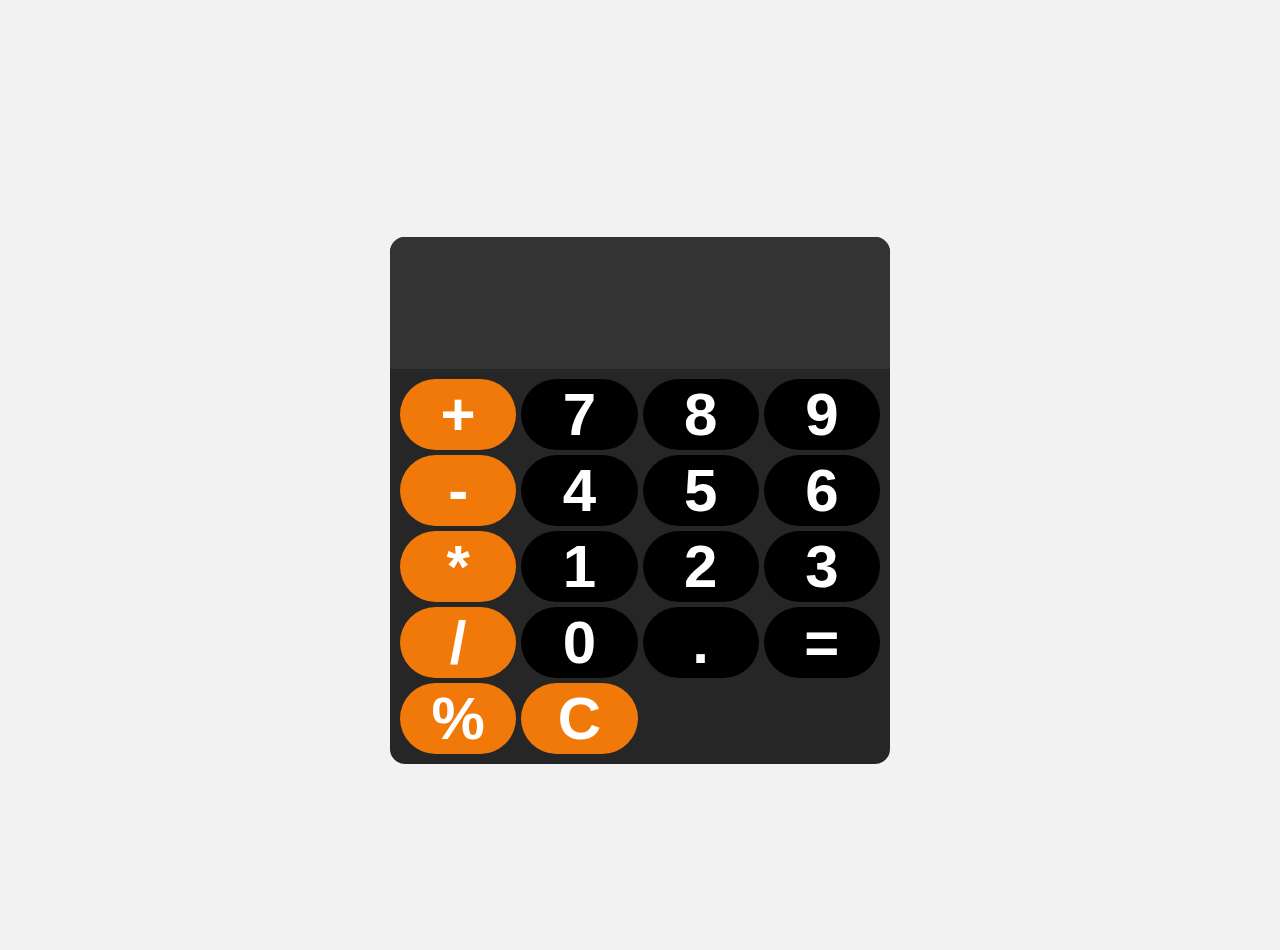
<file: index.html>
<!DOCTYPE html>
<html>
    <head>
        <meta charset="UTF-8">
        <meta name="viewport" content="width=device-width,initial-scale=1.0">
        <title>CALCULATOR</title>
        <link rel="stylesheet" href="calculator.css">
        <body>
            <div id="body">
                <input id="display" readonly>
                <div id="mainbody">
                    <button onclick="addinput('+')" class="orange">+</button>
                    <button onclick="addinput('7')">7</button>
                    <button onclick="addinput('8')">8</button>
                    <button onclick="addinput('9')">9</button>
                    <button onclick="addinput('-')" class="orange">-</button>
                    <button onclick="addinput('4')">4</button>
                    <button onclick="addinput('5')">5</button>
                    <button onclick="addinput('6')">6</button>
                    <button onclick="addinput('*')" class="orange">*</button>
                    <button onclick="addinput('1')">1</button>
                    <button onclick="addinput('2')">2</button>
                    <button onclick="addinput('3')">3</button>
                    <button onclick="addinput('/')" class="orange">/</button>
                    <button onclick="addinput('0')">0</button>
                    <button onclick="addinput('.')" >.</button>
                    <button onclick="result()" >=</button>
                    <button onclick="addinput('%')" class="orange">%</button>
                    <button onclick="clearDisplay()" class="orange">C</button>
                    
                </div>
            </div>
            <script src="calculator.js">
            </script>

        </body>
    </head>
</html>
</file>
<file: calculator.css>
button{
    width:100%;
    font-size:60px;
    border-radius:50px;
    border:none;
    background-color:black;
    color:white;
    font-weight:bold;
    cursor:pointer;
}
#mainbody{
    display:grid;
    grid-template-columns:repeat(4,1fr);
    gap:5px;
    padding:10px;

}
#body{
    font-family:Arial, Helvetica, sans-serif;
    background-color:hsl(0, 0%, 15%);
    border-radius:15px;
    max-width:500px;
    overflow:hidden;

}
#display{
    width:100%;
    padding:20px;
    font-size:5rem;
    background-color:hsl(0, 0%, 20%);
    text-align:left;
    border:none;
    color:white;

}
body{
    margin:0;
    display:flex;
    justify-content:center;
    align-items:center;
    height:100vh;
    background-color:hsl(0, 0%, 95%);
    margin-top: 50px;

}
button:hover{
    background-color:hsl(0, 0%, 40%);

}
button:active{
    background-color:hsl(0, 0%, 50%);
    
}
.orange{
  
    background-color:hsl(29, 93%, 49%);
}
.orange:hover{
    background-color:hsl(29, 93%, 59%);
}
.orange:active{
    background-color:hsl(29, 93%, 69%);
}
</file>
